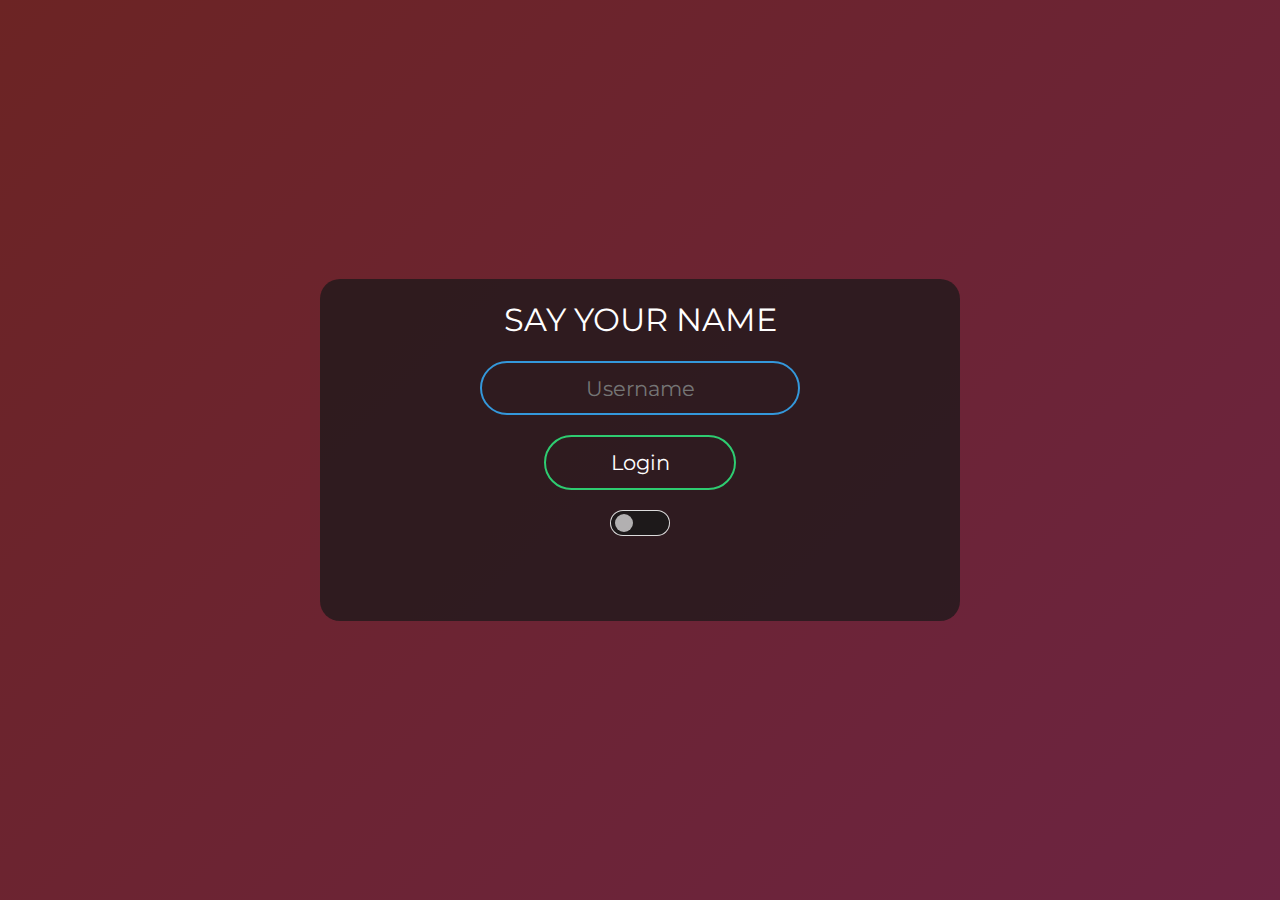
<file: index.html>
<html lang="en">
<head>
    <meta charset="UTF-8">
    <meta http-equiv="X-UA-Compatible" content="IE=edge">
    <meta name="viewport" content="width=device-width, initial-scale=1.0">
    <link rel="stylesheet" href="css/login.css">
    <link rel="preconnect" href="https://fonts.googleapis.com">
    <link rel="preconnect" href="https://fonts.gstatic.com" crossorigin>
    <link href="https://fonts.googleapis.com/css2?family=Abril+Fatface&family=Montserrat:wght@300;400&display=swap" rel="stylesheet">
    <title>Spectrum</title>
</head>
<body>
    <div class="box" action="start()">
        <h1 class="label">Say your name</h1>
        <input type="text" id="username" placeholder="Username">
        <input type="button" id="login" value="Login" onclick="start()">
        <label class="switch">
            <input type="checkbox" class = "check">
            <span class="toggle"></span>
        </label>
    </div>
    <script src="js/login.js"></script>
</body>
</html>
</file>
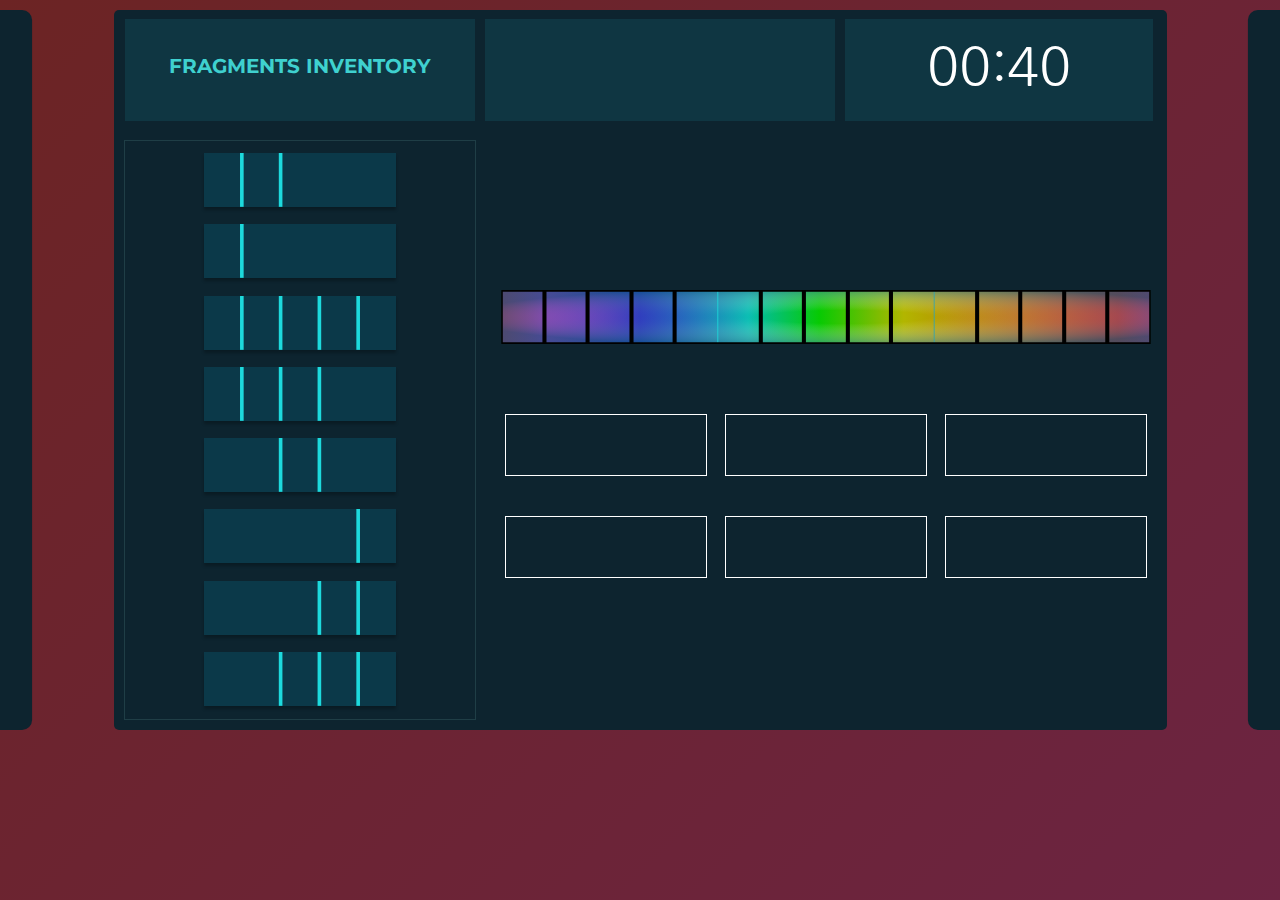
<file: level_1.html>
<html lang="en">
<head>
    <meta charset="UTF-8">
    <meta http-equiv="X-UA-Compatible" content="IE=edge">
    <meta name="viewport" content="width=device-width, initial-scale=1.0">
    <link href="https://fonts.googleapis.com/css2?family=Abril+Fatface&family=Montserrat:wght@300;400&family=Nanum+Gothic&display=swap" rel="stylesheet">
    <link rel="stylesheet" href="css/level_1.css">
    <title>Spectrum</title>
</head>
<body onload="foo()">
    <div class="tutorial tutorial_hide">
        <div class="tutorial_label">
            <h1>T U T O R I A L</h1>
        </div>
        <img src="gif/example.gif">
        <div class="tutorial_text" onclick="slideRight()">
            <a>Спектральный анализ - это совокупность определенных методов качественного и количественного определения состава объекта, основанных на изучении спектров взаимодействия вещества с различными видами излучений.</a><br><br>
            <a>Вам дан спектр неизвестного вещества, а также несколько фрагментов. Вам необходимо сопоставтиь фрагменты так, чтобы заполнить все пробелы в спектре.</a>
        </div>
        <input class="slide_back" type="button" value="< C L O S E >" onclick="slideBack(1)">
    </div>
    <div class="level">
        <div class="info">
            <div class="fragment_list_label">
                <h2>FRAGMENTS INVENTORY</h2>
            </div>
            <div class="username_label">
                <h2 id="username"></h2>
            </div>
            <div class="timer">
                <div class="timer_seconds">00:40</div>
            </div>
        </div>
        <div class="fragments">
            <div id = "fragments_box"class="js_cell">
            </div>
        </div>
        <div class="spectrum">
            <div class="pattern_box">
                <div class="progress">
                    <div class="progress_label"></div>
                </div>
                <div class="m_box">
                    <div id="m1" class="m js_indicator"></div>
                    <div id="m2" class="m js_indicator"></div>
                    <div id="m3" class="m js_indicator"></div>
                    <div id="m4" class="m js_indicator"></div>
                    <div id="m5" class="m js_indicator"></div>
                    <div id="m6" class="m js_indicator"></div>
                    <div id="m7" class="m js_indicator"></div>
                    <div id="m8" class="m js_indicator"></div>
                    <div id="m9" class="m js_indicator"></div>
                    <div id="m10" class="m js_indicator"></div>
                    <div id="m11" class="m js_indicator"></div>
                    <div id="m12" class="m js_indicator"></div>
                </div>
                <img id="pattern" src="svg/pat_1.svg">
            </div>
            <div class="match_box">
                <div id="match_1" class = "js_cell"></div>
                <div id="match_2" class = "js_cell"></div>
                <div id="match_3" class = "js_cell"></div>
                <div id="match_4" class = "js_cell"></div>
                <div id="match_5" class = "js_cell"></div>
                <div id="match_6" class = "js_cell"></div>
            </div>
        </div>
    </div>
    <div class="result result_hide">
        <div class="result_label">
            <h1>R E S U L T S</h1>
        </div>
        <div class="result_menu" onclick="slideLeft()">
            <input id="next_level" type="button" value="Advanced level" onclick="nextLevel()">
            <input id="save_result" type="button" value="Save current result" onclick="saveResult()">
            <input id="download" type="button" value="Download all results" onclick="downloadResults()">
            <input id="delete" type="button" value="Delete results" onclick="deleteResults()"> 
            <input id="restart" type="button" value="Restart" onclick="restart()">
            <input id="new_user" type="button" value="Login" onclick="login()">  
        </div>
        <div class="result_info">
            <div id="pattern_number_label">Pattern number:</div>
            <div id="pattern_number">T37</div>
            <div id="pattern_name">U N D E F I N E D</div>
            <div id="score_label">YOUR SCORE</div>
            <div id="score"></div>
        </div>
        <div class="result_rating">
            <ul class="rating">
            </ul>
        </div>
        <input class="slide_back" type="button" value="< C L O S E >" onclick="slideBack(-1)">
    </div>
    <script src="js/level_1.js"></script>
</body>
</html>
</file>
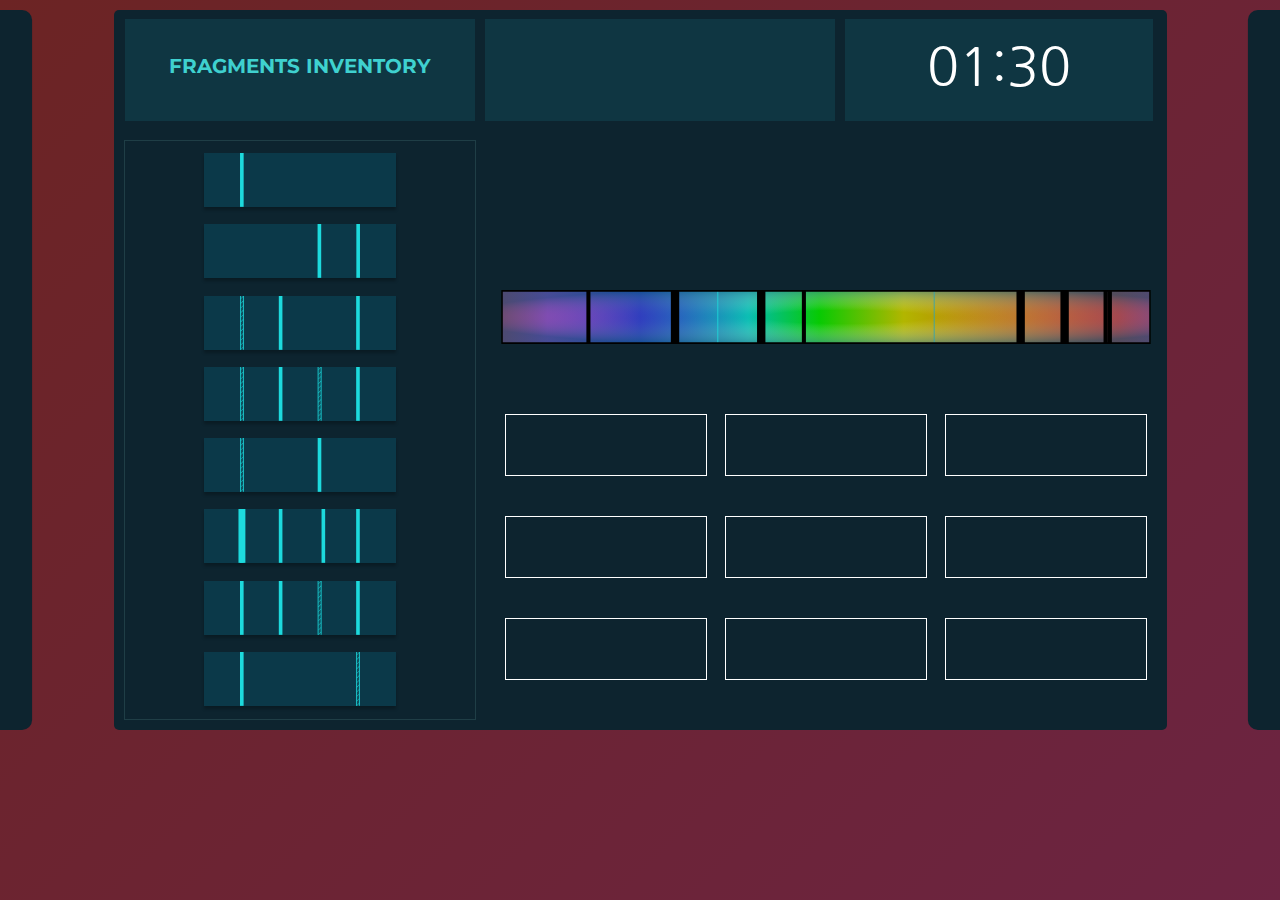
<file: level_2.html>
<html lang="en">
<head>
    <meta charset="UTF-8">
    <meta http-equiv="X-UA-Compatible" content="IE=edge">
    <meta name="viewport" content="width=device-width, initial-scale=1.0">
    <link href="https://fonts.googleapis.com/css2?family=Abril+Fatface&family=Montserrat:wght@300;400&family=Nanum+Gothic&display=swap" rel="stylesheet">
    <link rel="stylesheet" href="css/level_2.css">
    <title>Spectrum</title>
</head>
<body onload="foo()">
    <div class="tutorial tutorial_hide">
        <div class="tutorial_label">
            <h1>T U T O R I A L</h1>
        </div>
        <img src="gif/example.gif">
        <div class="tutorial_text" onclick="slideRight()">
            <a>Спектральный анализ - это совокупность определенных методов качественного и количественного определения состава объекта, основанных на изучении спектров взаимодействия вещества с различными видами излучений.</a><br><br>
            <a>Вам дан спектр неизвестного вещества, а также несколько фрагментов. Необходимо сопоставтиь фрагменты так, чтобы заполнить все пробелы в спектре.</a>
        </div>
        <input class="slide_back" type="button" value="< C L O S E >" onclick="slideBack(1)">
    </div>
    <div class="level">
        <div class="info">
            <div class="fragment_list_label">
                <h2>FRAGMENTS INVENTORY</h2>
            </div>
            <div class="username_label">
                <h2 id="username"></h2>
            </div>
            <div class="timer">
                <div class="timer_seconds">01:30</div>
            </div>
        </div>
        <div class="fragments">
            <div id = "fragments_box"class="js_cell">
            </div>
        </div>
        <div class="spectrum">
            <div class="pattern_box">
                <div class="progress">
                    <div class="progress_label">PATTERN FOUND!</div>
                </div>
                <div class="m_box">
                    <div id="m1" class="m js_indicator"></div>
                    <div id="m2" class="m js_indicator"></div>
                    <div id="m3" class="m js_indicator"></div>
                    <div id="m4" class="m js_indicator"></div>
                    <div id="m5" class="m js_indicator"></div>
                    <div id="m6" class="m js_indicator"></div>
                    <div id="m7" class="m js_indicator"></div>
                    <div id="m8" class="m js_indicator"></div>
                    <div id="m9" class="m js_indicator"></div>
                    <div id="m10" class="m js_indicator"></div>
                    <div id="m11" class="m js_indicator"></div>
                    <div id="m12" class="m js_indicator"></div>
                </div>
                <img id="pattern" src="svg/pat_4.svg">
            </div>
            <div class="match_box">
                <div id="match_1" class = "js_cell"></div>
                <div id="match_2" class = "js_cell"></div>
                <div id="match_3" class = "js_cell"></div>
                <div id="match_4" class = "js_cell"></div>
                <div id="match_5" class = "js_cell"></div>
                <div id="match_6" class = "js_cell"></div>
                <div id="match_7" class = "js_cell"></div>
                <div id="match_8" class = "js_cell"></div>
                <div id="match_9" class = "js_cell"></div>
            </div>
        </div>
    </div>
    <div class="result result_hide">
        <div class="result_label">
            <h1>R E S U L T S</h1>
        </div>
        <div class="result_menu" onclick="slideLeft()">
            <input id="previous_level" type="button" value="Easy level" onclick="previousLevel()">
            <input id="save_result" type="button" value="Save current result" onclick="saveResult()">
            <input id="download" type="button" value="Download all results" onclick="downloadResults()">
            <input id="delete" type="button" value="Delete results" onclick="deleteResults()"> 
            <input id="restart" type="button" value="Restart" onclick="restart()">   
            <input id="new_user" type="button" value="Login" onclick="login()"> 
        </div>
        <div class="result_info">
            <div id="pattern_number_label">Pattern number:</div>
            <div id="pattern_number">B62</div>
            <div id="pattern_name">U N D E F I N E D</div>
            <div id="score_label">YOUR SCORE</div>
            <div id="score"></div>
        </div>
        <div class="result_rating">
            <ul class="rating">
            </ul>
        </div>
        <input class="slide_back" type="button" value="< C L O S E >" onclick="slideBack(-1)">
    </div>
    <script src="js/level_2.js"></script>
</body>
</html>
</file>
<file: css/login.css>
body {
    font-family: 'Montserrat', sans-serif;
    background: linear-gradient(-45deg, #348b3b, #34568B, #6C244C, #6c2424);
	background-size: 400% 400%;
	animation: gradient 15s ease infinite;
    transition: 0.5s;
}

@keyframes gradient {
    0% {
        background-position: 0% 50%;
    }
    50% {
        background-position: 100% 50%;
    }
    100% {
        background-position: 0% 50%;
    }
}

.box {
    position: absolute;
    top: 50%;
    left: 50%;
    background: #191919b9;
    width: 50%;
    height: 38%;
    transform: translate(-50%, -50%);
    text-align: center;
    transition: 0.5s;
    border-radius: 20px;
}

.box:hover {
    background: #191919d2;
    box-shadow: 0 0 15px #191919e8;
    transition: 0.5s;
}

.box h1 {
    color: white;
    text-transform: uppercase;
    font-weight: 400;
}

.box input[type = "text"] {
    border: 0;
    background: none;
    display: block;
    text-align: center;
    border: 2px solid #3498db;
    padding: 2%;
    margin: 20px auto;
    width: 50%;
    color: white;
    border-radius: 30px;
    transition: 0.3s;
    outline: none;
    font-size: 1.3em;
    font-family: 'Montserrat', sans-serif;
}

.box input[type = "text"]:focus {
    width: 70%;
    border: 3px solid #2ecc71;
}

.box input[type = "button"] {
    border: 0;
    background: none;
    display: block;
    text-align: center;
    border: 2px solid #2ecc71;
    padding: 2%;
    margin: 20px auto;
    width: 30%;
    color: white;
    border-radius: 30px;
    transition: 0.3s;
    cursor: pointer;
    font-size: 1.3em;
    font-family: 'Montserrat', sans-serif;
}

.box input[type = "button"]:hover {
    background: #2ecc71;
}

.box input[type = "checkbox"] {
    color: white;
}

.switch {
    position: relative;
    display: inline-block;
    width: 60px;
    height: 26px;
}

.switch input {
    opacity: 0;
}

.switch input:checked + .toggle {
    background-color: #ebebebb9;
    border: 1px solid #191919e8;
}

input:checked + .toggle:before {
    transform: translateX(32px);
    background-color: #191919e8;
}

.toggle {
    position: absolute;
    cursor: pointer;
    top: 0;
    left: 0;
    right: 0;
    bottom: 0;
    background-color: #191919d2;
    border: 1px solid #ebebebee;
    transition: 0.4s;
    border-radius: 20px;
}

.toggle:before {
    position: absolute;
    content: "";
    height: 18px;
    width: 18px;
    left: 4px;
    bottom: 3px;
    background-color: #ebebebb9;
    transition: 0.4s;
    border-radius: 20px;
}
</file>
<file: css/level_1.css>
body {
    font-family: 'Montserrat', sans-serif;
    background: linear-gradient(-45deg, #348b3b, #34568B, #6C244C, #6c2424);
	background-size: 400% 400%;
	animation: gradient 15s ease infinite;
    transition: 0.5s;
    overflow-x: hidden;
}

@keyframes gradient {
    0% {
        background-position: 0% 50%;
    }
    50% {
        background-position: 100% 50%;
    }
    100% {
        background-position: 0% 50%;
    }
}

.tutorial {
    background: #0D242F;
    height: 720px;
    width: 1070px;
    left: auto;
    top: 10px;
    /* left: 235px; */
    /* left: -1030px; */
    border-radius: 10px;
    position: absolute; 
    transition: 0.25s;
    display: grid;
    grid-template-columns: 1fr 1fr 1fr;
    z-index: 2;
}

.tutorial img {
    width: 550px;
    grid-column: 1/3;
    grid-row: 2/3;
    margin: 30px 10px 10px 45px;
}

.tutorial_label {
    grid-column: 1/5;
    grid-row: 1/2;
    height: 75px;
    width: 975px;
    margin: 25px 50px 5px auto;
    background: #0F3642;
}

.tutorial_label h1 {
    font-family: 'Montserrat', sans-serif;
    font-size: 40pt;
    margin: 5px auto 5px auto;
    text-align: center;
    color: #3FD1CF; 
}

.tutorial_text {
    grid-row: 2/3;
    grid-column: 3/4;
    text-align: justify;
    padding-right: 56px;
    margin: 25px 0px 5px -70px;
    cursor: pointer;
}

.tutorial_text a {
    color: white;
    font-size: 16pt;
}

.slide_back {
    grid-row: 3/4;
    grid-column: 1/4;
    width: 975px;
    height: 75px;
    margin: 50px auto 0px auto;
    font-family: 'Nanum Gothic', sans-serif;
    font-size: 40pt;
    background: #0F3642;
    border: none;
    cursor: pointer;
    color: #3FD1CF;
}

.tutorial:hover {
    box-shadow: 0 0 15px #191919e8;
    right: 99%;
}

.tutorial_hide {
    right: 100%;
    transform: translate(3%);
}

.tutorial_show {
    right: 50% !important;
    transform: translateX(50%);
}

.result {
    background: #0D242F;
    height: 720px;
    width: 1070px;
    top: 10px;
    border-radius: 10px;
    position: absolute;
    transition: 0.25s;
    display: grid;
    grid-template-columns: 1fr 1fr 1fr;
    z-index: 2;
}

.result_hide {
    left: 100%;
    transform: translate(-3%);
}

.result_show {
    left: 50% !important;
    transform: translateX(-50%);
}

.result:hover {
    box-shadow: 0 0 15px #191919e8;
    /* transform: translateX(-50px); */
    left: 99%;
}

.result_label {
    grid-column: 1/5;
    grid-row: 1/2;
    height: 75px;
    width: 975px;
    margin: 25px auto 5px auto;
    background: #0F3642;
}

.result_label h1 {
    font-family: 'Montserrat', sans-serif;
    font-size: 40pt;
    margin: 5px auto 5px auto;
    text-align: center;
    color: #3FD1CF; 
}

.result_menu {
    grid-row: 2/3;
    grid-column: 1/2;
    display: flex;
    flex-direction: column;
    padding: 5px 20px 5px 50px;
    justify-content: space-around;
    cursor: pointer;
}

.result_menu input {
    background: #1F3E46;
    border: none;
    cursor: pointer;
    font-family: 'Nanum Gothic', sans-serif;
    font-size: 16pt;
    color: #3FD1CF;
    height: 60px;
}

.result_rating {
    background: #0f3743;
    height: 400px;
    width: 250px;
    margin: 20px 0px -5px 55px;
}

.rating {
    list-style-type: none;
    width: 100%;
    height: 100%;
    padding: 0;
    margin: 0;
    display: flex;
    justify-content: space-around;
    flex-direction: column;
}

.rating li {
    background: #2BFF90;
    color: #1F3E46;
    font-size: 20pt;
    text-align:center;
    padding: 18px 0px 18px 0px;
    margin: 5px;
}

.result_info {
    background: #0f3743;
    height: 400px;
    margin: 20px 0px -5px 35px;
    display: grid;
    grid-template-columns: 1fr 1fr 1fr 1fr;
    grid-template-rows: repeat(5, 1fr);
}

#pattern_number_label {
    grid-column: 1/4;
    grid-row: 1/2;
    background: #1F3E46;
    margin: 3px;
    color: #3FD1CF;
    font-size: 20pt;
    padding: 7% 0% 0% 2%;
}

#pattern_number {
    grid-column: 4/5;
    grid-row: 1/2;
    background: #2BFF90;
    margin: 3px;
    text-align: center;
    padding: 24% 0px 25% 0px;
    color: #1F3E46;
    font-size: 20pt;
}

#pattern_name {
    grid-column: 1/5;
    grid-row: 2/3;
    background: #c85050;
    margin: 3px;
    color:#fff;
    font-size: 15pt;
    padding-top: 7%;
    text-align: center;
}

#score_label {
    grid-row: 3/4;
    grid-column: 1/5;
    text-align: center;
    font-size: 20pt;
    padding-top: 10%;
    color: #3FD1CF;
}

#score {
    grid-row: 4/6;
    grid-column: 1/5;
    text-align: center;
    font-size: 40pt;
    padding-top: 7%;
    color: #3FD1CF;
}

.level {
    background: #0D242F;
    display: grid;
    grid-template-columns: 1fr 1fr 1fr;
    border-radius: 5px;
    height: 720px;
    width: 1053px;
    margin: 10px auto;
}

.info {
    grid-column: 1/4;
    grid-row: 1/2;
    margin: 5px;
    height: 110px;
    display: grid;
    grid-template-columns: 1fr 1fr 1fr;
}

.fragment_list_label {
    width: 350px;
    margin: 4px 4px 4px 6px;
    grid-column: 1/2;
    color: #3FD1CF;
    background: #0F3642;
}

.fragment_list_label h2 {
    text-align: center;
    font-family: 'Montserrat', sans-serif;
    font-size: 15pt;
    margin-top: 35px;
}

.username_label {
    width: 350px;
    margin: 4px 4px 4px 6px;
    grid-column: 2/3;
    color: #fff;
    background: #0F3642;
}

.username_label h2 {
    text-align: center;
    font-family: 'Montserrat', sans-serif;
    font-size: 25pt;
}

.timer {
    width: 308px;
    margin: 4px 4px 4px 6px;
    grid-column: 3/4;
    color: #fff;
    background: #0F3642;
    display: flex;
    text-align: center;
    font-size: 20pt;
}

.timer div {
    font-family: 'Nanum Gothic', sans-serif;
    font-size: 40pt;
    margin: 15px auto 5px auto;
}

.fragments {
    grid-column: 1/2;
    grid-row: 2/6;
    margin: 10px;
    width: 350px;
    padding-top: 6px;
    border: 1px solid #1F3E46;
}

#fragments_box {
    display: flex;
    flex-direction: column;
    height: 570px;
    justify-content: space-around;
    transition: 0.3s;
}

#fragments_box img {
    width: 250px;
    height: 60px;
    margin: 5px auto;
    cursor: all-scroll;
}

.hide {
    display: none;
}

.spectrum {
    grid-column: 2/4;
    grid-row: 2/6;
    margin: 10px;
}

.pattern_box {
    display: grid;
    grid-template-columns: 1fr;
}

.pattern_box img {
    width: 650px;
    margin: 50px auto;  
}

.progress {
    margin: 10px auto 30px;
    height: 60px;
    width: 0px;
    transition: 1s;
}

.progress_label {
    font-family: 'Montserrat', sans-serif;
    font-size: 30pt;
    font-weight: 400;
    margin: 7px auto auto auto;
    text-align: center;
    color: rgba(0, 0, 0, 0.905);
    transition: 0.6s;
    opacity: 0;
}

.label_appear {
    opacity: 1;
    transition-delay: 0.4s;
}

.progress_appear {
    width: 650px;
    background-color: #2BFF90;
}

.time_out {
    width: 650px;
    background-color: #c85050;
}

.match_box {
    display: grid;
    grid-template-columns: 1fr 1fr 1fr;
}

.match_box img {
    /* width: 250px; */
    height: 60px;
    margin: 3px 0px 0px 1px;
    cursor: all-scroll;
}

#match_1, #match_2, #match_3, #match_4, #match_5, #match_6 {
    margin: 20px auto;
    border: 1px solid white;
    height: 60px;
    width: 200px;
    transition: 0.3s;
}

#match_1 {
    grid-column: 1/2;
    grid-row: 1/2;
}

#match_2 {
    grid-column: 2/3;
    grid-row: 1/2;
}

#match_3 {
    grid-column: 3/4;
    grid-row: 1/2;
}

#match_4 {
    grid-column: 1/2;
    grid-row: 2/3;
}

#match_5 {
    grid-column: 2/3;
    grid-row: 2/3;
}

#match_6 {
    grid-column: 3/4;
    grid-row: 2/3;
}

.m_box{
    position: relative;
}

.m {
    position: absolute;
    width: 0px; 
    height: 5px;
    border-left: 5px solid transparent;
    border-right: 5px solid transparent;
    border-top: 10px solid #50C8C6;
    top: 37px;
    opacity: 0;
    transition: 0.5s;
    z-index: 1;
}

#m1 {
    left: 44px;
}

#m2 {
    left: 87px;
} 

#m3 {
    left: 131px;
} 

#m4 {
    left: 174px;
} 

#m5 {
    left: 260px;
} 

#m6 {
    left: 303px;
} 

#m7 {
    left: 347px;
} 

#m8 {
    left: 390px;
} 

#m9 {
    left: 476px;
} 

#m10 {
    left: 519px;
} 

#m11 {
    left: 563px;
} 

#m12 {
    left: 606px;
} 

.match_appear {
    opacity: 1;
    border-top: 10px solid #50C8C6;
}

.wrong_match {
    opacity: 1;
    border-top: 10px solid #c85050;
}

input[type = "button"]:hover {
    box-shadow: 0 0 15px #50c8c6da;
}

input[type = "button"] {
    transition: 0.2s;
}
</file>
<file: css/level_2.css>
body {
    font-family: 'Montserrat', sans-serif;
    background: linear-gradient(-45deg, #348b3b, #34568B, #6C244C, #6c2424);
	background-size: 400% 400%;
	animation: gradient 15s ease infinite;
    transition: 0.5s;
    overflow-x: hidden;
}

@keyframes gradient {
    0% {
        background-position: 0% 50%;
    }
    50% {
        background-position: 100% 50%;
    }
    100% {
        background-position: 0% 50%;
    }
}

.tutorial {
    background: #0D242F;
    height: 720px;
    width: 1070px;
    left: auto;
    top: 10px;
    /* left: 235px; */
    /* left: -1030px; */
    border-radius: 10px;
    position: absolute; 
    transition: 0.25s;
    display: grid;
    grid-template-columns: 1fr 1fr 1fr;
    z-index: 2;
}

.tutorial img {
    width: 550px;
    grid-column: 1/3;
    grid-row: 2/3;
    margin: 30px 10px 10px 45px;
}

.tutorial_label {
    grid-column: 1/5;
    grid-row: 1/2;
    height: 75px;
    width: 975px;
    margin: 25px 50px 5px auto;
    background: #0F3642;
}

.tutorial_label h1 {
    font-family: 'Montserrat', sans-serif;
    font-size: 40pt;
    margin: 5px auto 5px auto;
    text-align: center;
    color: #3FD1CF; 
}

.tutorial_text {
    grid-row: 2/3;
    grid-column: 3/4;
    text-align: justify;
    padding-right: 56px;
    margin: 25px 0px 5px -70px;
    cursor: pointer;
}

.tutorial_text a {
    color: white;
    font-size: 16pt;
}

.slide_back {
    grid-row: 3/4;
    grid-column: 1/4;
    width: 975px;
    height: 75px;
    margin: 50px auto 0px auto;
    font-family: 'Nanum Gothic', sans-serif;
    font-size: 40pt;
    background: #0F3642;
    border: none;
    cursor: pointer;
    color: #3FD1CF;
}

.tutorial:hover {
    box-shadow: 0 0 15px #191919e8;
    right: 99%;
}

.tutorial_hide {
    right: 100%;
    transform: translate(3%);
}

.tutorial_show {
    right: 50% !important;
    transform: translateX(50%);
}

.result {
    background: #0D242F;
    height: 720px;
    width: 1070px;
    top: 10px;
    border-radius: 10px;
    position: absolute;
    transition: 0.25s;
    display: grid;
    grid-template-columns: 1fr 1fr 1fr;
    z-index: 2;
}

.result_hide {
    left: 100%;
    transform: translate(-3%);
}

.result_show {
    left: 50% !important;
    transform: translateX(-50%);
}

.result:hover {
    box-shadow: 0 0 15px #191919e8;
    left: 99%;
}

.result_label {
    grid-column: 1/5;
    grid-row: 1/2;
    height: 75px;
    width: 975px;
    margin: 25px auto 5px auto;
    background: #0F3642;
}

.result_label h1 {
    font-family: 'Montserrat', sans-serif;
    font-size: 40pt;
    margin: 5px auto 5px auto;
    text-align: center;
    color: #3FD1CF; 
}

.result_menu {
    grid-row: 2/3;
    grid-column: 1/2;
    display: flex;
    flex-direction: column;
    padding: 5px 20px 5px 50px;
    justify-content: space-around;
    cursor: pointer;
}

.result_menu input {
    background: #1F3E46;
    border: none;
    cursor: pointer;
    font-family: 'Nanum Gothic', sans-serif;
    font-size: 16pt;
    color: #3FD1CF;
    height: 60px;
}

.result_rating {
    background: #0f3743;
    height: 400px;
    width: 250px;
    margin: 20px 0px -5px 55px;
}

.rating {
    list-style-type: none;
    width: 100%;
    height: 100%;
    padding: 0;
    margin: 0;
    display: flex;
    justify-content: space-around;
    flex-direction: column;
}

.rating li {
    background: #2BFF90;
    color: #1F3E46;
    font-size: 20pt;
    text-align:center;
    padding: 18px 0px 18px 0px;
    margin: 5px;
}

.result_info {
    background: #0f3743;
    height: 400px;
    margin: 20px 0px -5px 35px;
    display: grid;
    grid-template-columns: 1fr 1fr 1fr 1fr;
    grid-template-rows: repeat(5, 1fr);
}

#pattern_number_label {
    grid-column: 1/4;
    grid-row: 1/2;
    background: #1F3E46;
    margin: 3px;
    color: #3FD1CF;
    font-size: 20pt;
    padding: 7% 0% 0% 2%;
}

#pattern_number {
    grid-column: 4/5;
    grid-row: 1/2;
    background: #2BFF90;
    margin: 3px;
    text-align: center;
    padding: 24% 0px 25% 0px;
    color: #1F3E46;
    font-size: 20pt;
}

#pattern_name {
    grid-column: 1/5;
    grid-row: 2/3;
    background: #c85050;
    margin: 3px;
    color:#fff;
    font-size: 15pt;
    padding-top: 7%;
    text-align: center;
}

#score_label {
    grid-row: 3/4;
    grid-column: 1/5;
    text-align: center;
    font-size: 20pt;
    padding-top: 10%;
    color: #3FD1CF;
}

#score {
    grid-row: 4/6;
    grid-column: 1/5;
    text-align: center;
    font-size: 40pt;
    padding-top: 7%;
    color: #3FD1CF;
}

.level {
    background: #0D242F;
    display: grid;
    grid-template-columns: 1fr 1fr 1fr;
    border-radius: 5px;
    height: 720px;
    width: 1053px;
    margin: 10px auto;
}

.info {
    grid-column: 1/4;
    grid-row: 1/2;
    margin: 5px;
    height: 110px;
    display: grid;
    grid-template-columns: 1fr 1fr 1fr;
}

.fragment_list_label {
    width: 350px;
    margin: 4px 4px 4px 6px;
    grid-column: 1/2;
    color: #3FD1CF;
    background: #0F3642;
}

.fragment_list_label h2 {
    text-align: center;
    font-family: 'Montserrat', sans-serif;
    font-size: 15pt;
    margin-top: 35px;
}

.username_label {
    width: 350px;
    margin: 4px 4px 4px 6px;
    grid-column: 2/3;
    color: #fff;
    background: #0F3642;
}

.username_label h2 {
    text-align: center;
    font-family: 'Montserrat', sans-serif;
    font-size: 25pt;
}

.timer {
    width: 308px;
    margin: 4px 4px 4px 6px;
    grid-column: 3/4;
    color: #fff;
    background: #0F3642;
    display: flex;
    text-align: center;
    font-size: 20pt;
}

.timer div {
    font-family: 'Nanum Gothic', sans-serif;
    font-size: 40pt;
    margin: 15px auto 5px auto;
}

.fragments {
    grid-column: 1/2;
    grid-row: 2/6;
    margin: 10px;
    width: 350px;
    padding-top: 6px;
    border: 1px solid #1F3E46;
}

#fragments_box {
    display: flex;
    flex-direction: column;
    height: 570px;
    justify-content: space-around;
    transition: 0.3s;
}

#fragments_box img {
    width: 250px;
    height: 60px;
    margin: 5px auto;
    cursor: all-scroll;
}

.hide {
    display: none;
}

.spectrum {
    grid-column: 2/4;
    grid-row: 2/6;
    margin: 10px;
}

.pattern_box {
    display: grid;
    grid-template-columns: 1fr;
}

.pattern_box img {
    width: 650px;
    margin: 50px auto;  
}

.progress {
    margin: 10px auto 30px;
    height: 60px;
    width: 0px;
    background-color: #2BFF90;
    transition: 1s;
}

.progress_label {
    font-family: 'Montserrat', sans-serif;
    font-size: 30pt;
    font-weight: 400;
    margin: 7px auto auto auto;
    text-align: center;
    color: rgba(0, 0, 0, 0.905);
    transition: 0.6s;
    opacity: 0;
}

.label_appear {
    opacity: 1;
    transition-delay: 0.4s;
}

.progress_appear {
    width: 650px;
    background-color: #2BFF90;
}

.time_out {
    width: 650px;
    background-color: #c85050;
}

.match_box {
    display: grid;
    grid-template-columns: 1fr 1fr 1fr;
}

.match_box img {
    /* width: 250px; */
    height: 60px;
    margin: 3px 0px 0px 1px;
    cursor: all-scroll;
}

#match_1, #match_2, #match_3, #match_4, #match_5, #match_6, #match_7, #match_8, #match_9 {
    margin: 20px auto;
    border: 1px solid white;
    height: 60px;
    width: 200px;
    transition: 0.3s;
}

#match_1 {
    grid-column: 1/2;
    grid-row: 1/2;
}

#match_2 {
    grid-column: 2/3;
    grid-row: 1/2;
}

#match_3 {
    grid-column: 3/4;
    grid-row: 1/2;
}

#match_4 {
    grid-column: 1/2;
    grid-row: 2/3;
}

#match_5 {
    grid-column: 2/3;
    grid-row: 2/3;
}

#match_6 {
    grid-column: 3/4;
    grid-row: 2/3;
}

#match_7 {
    grid-column: 1/2;
    grid-row: 3/4;
}

#match_8 {
    grid-column: 2/3;
    grid-row: 3/4;
}

#match_9 {
    grid-column: 3/4;
    grid-row: 3/4;
}

.m_box{
    position: relative;
}

.m {
    position: absolute;
    width: 0px; 
    height: 5px;
    border-left: 5px solid transparent;
    border-right: 5px solid transparent;
    border-top: 10px solid #50C8C6;
    top: 37px;
    opacity: 0;
    transition: 0.5s;
    z-index: 1;
}

#m1 {
    left: 44px;
}

#m2 {
    left: 87px;
} 

#m3 {
    left: 131px;
} 

#m4 {
    left: 174px;
} 

#m5 {
    left: 260px;
} 

#m6 {
    left: 303px;
} 

#m7 {
    left: 347px;
} 

#m8 {
    left: 390px;
} 

#m9 {
    left: 476px;
} 

#m10 {
    left: 519px;
} 

#m11 {
    left: 563px;
} 

#m12 {
    left: 606px;
} 

.match_appear {
    opacity: 1;
    border-top: 10px solid #50C8C6;
}

.wrong_match {
    opacity: 1;
    border-top: 10px solid #c85050;
}

input[type = "button"]:hover {
    box-shadow: 0 0 15px #50c8c6da;
}

input[type = "button"] {
    transition: 0.2s;
}
</file>
